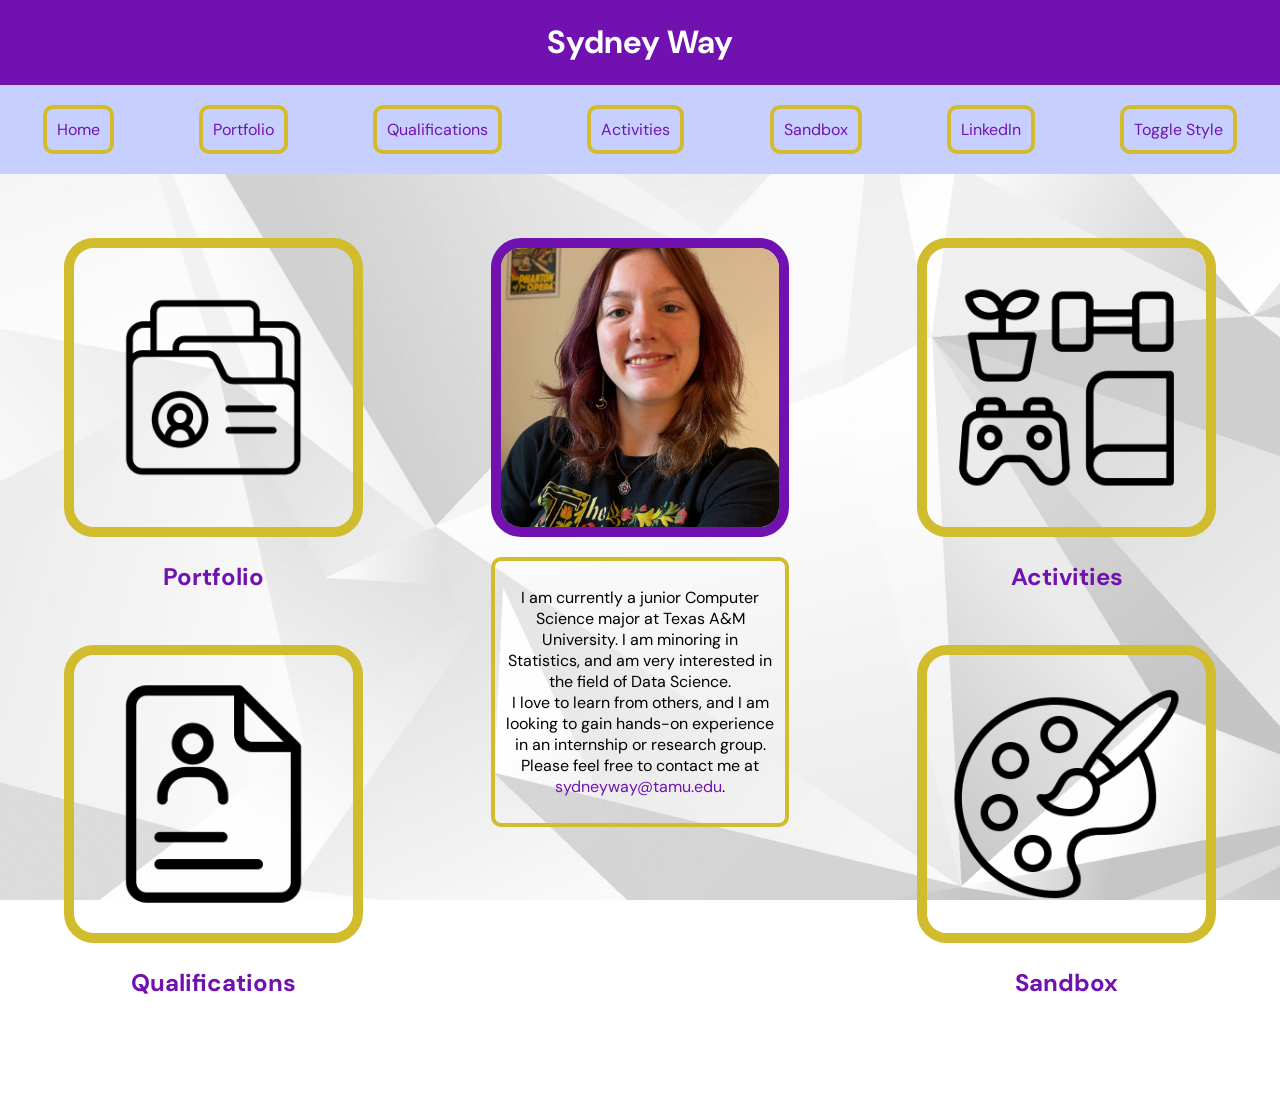
<file: index.html>
<!DOCTYPE HTML PUBLIC "-//W3C//DTD HTML 4.01 Transitional//EN">
<html>


<head>
  <title>Sydney Way</title>
  <meta http-equiv="Content-Type" content="text/html; charset=iso-8859-1">
  <link id="theme-style" rel="stylesheet" href="style1.css">
  <script src="theme_switch.js" defer></script>
</head>

<body>
  <div class="header-box"><h1 class="header-text">Sydney Way</h1></div>
    <div class="header-tabs-box">
        <div class="tabs-text-box"><a href="index.html">Home</a></div>
        <div class="tabs-text-box"><a href="portfolio.html">Portfolio</a></div>
        <div class="tabs-text-box"><a href="qualifications.html">Qualifications</a></div>
        <div class="tabs-text-box"><a href="activities.html">Activities</a></div>
        <div class="tabs-text-box"><a href="sandbox.html">Sandbox</a></div>
        <div class="tabs-text-box"><a href="https://www.linkedin.com/in/sydney-way-311310306/">LinkedIn</a></div>
        <button class="style-button", onclick="toggleTheme()">Toggle Style</button>
    </div>                                                                           


  <div class="index-container">

      <div class="index-child">
        <div class="picture-frame"><img src="portfolio.png" alt="Portfolio"></div>
        <h3 class="header3-text"><a href="portfolio.html">Portfolio</a></h3>
        <div class="picture-frame"><img src="qualifications.png" alt="Qualifications"></div>
        <h3 class="header3-text"><a href="qualifications.html">Qualifications</a></h3>
      </div>
   
      <div class="index-child">
        <div class="me-frame"><img src="Me.jpeg" alt="Sydney Way"></div>
        <div class="text-box">
          <p>I am currently a junior Computer Science major at Texas A&M University. I am minoring in Statistics, and am very interested in the field of Data Science.
          <br>I love to learn from others, and I am looking to gain hands-on experience in an internship or research group.
          <br>Please feel free to contact me at <a href="mailto: sydneyway@tamu.edu">sydneyway@tamu.edu</a>.</p>
        </div>
      </div>
   
      <div class="index-child">
        <div class="picture-frame"><img src="activities.png" alt="Activities"></div>
        <h3 class="header3-text"><a href="activities.html">Activities</a></h3>
        <div class="picture-frame"><img src="genai.png" alt="Sandbox"></div>
        <h3 class="header3-text"><a href="sandbox.html">Sandbox</a></h3>
      </div>
   
  </div>

</body>
</html>
</file>
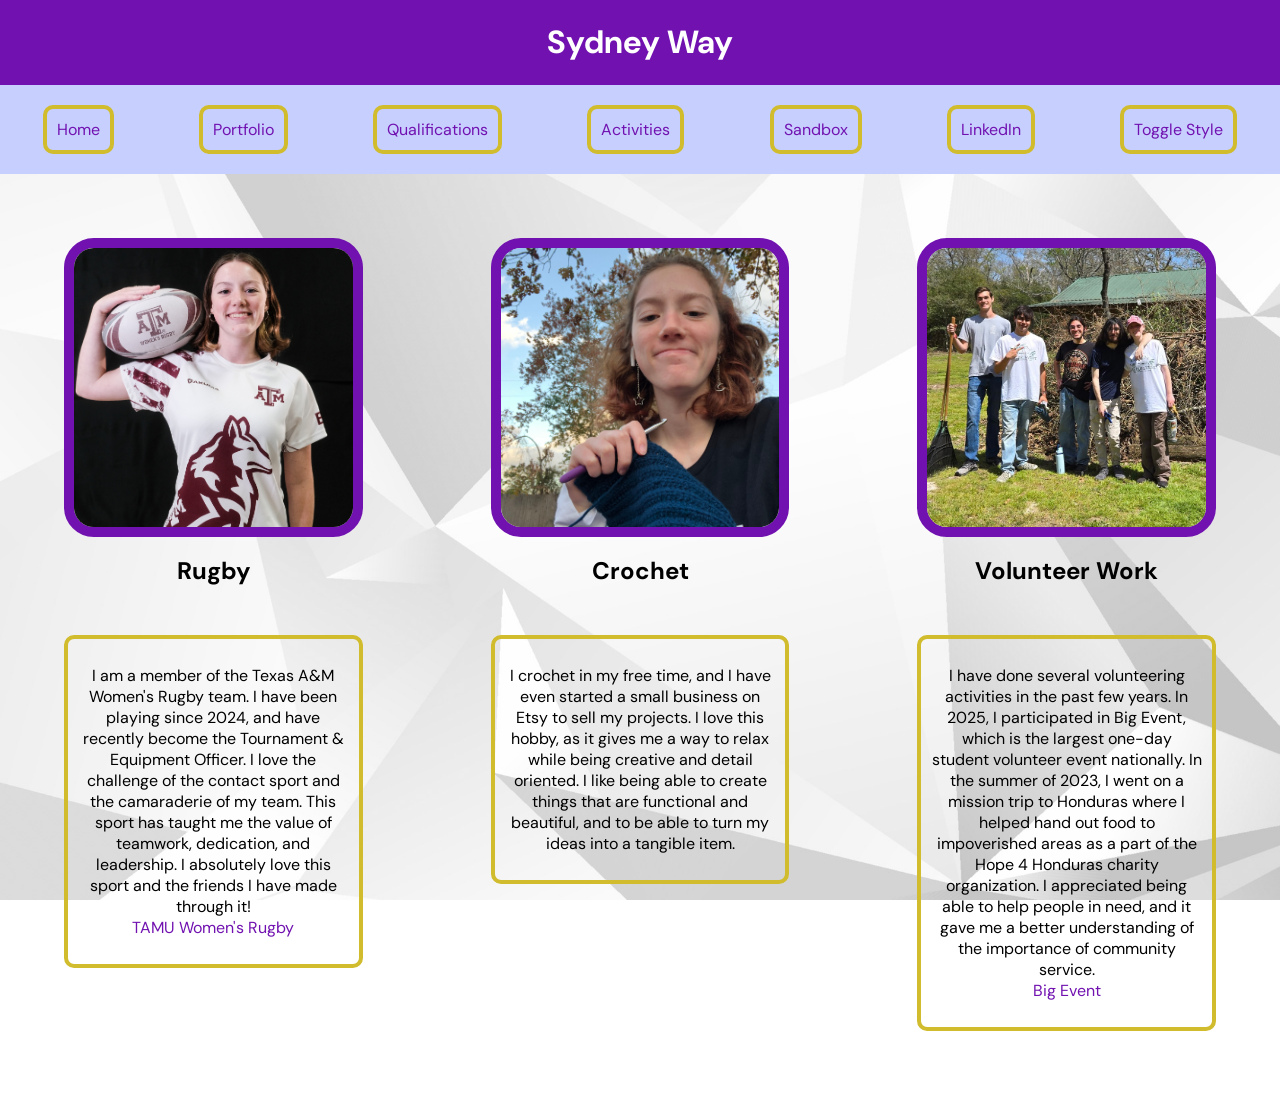
<file: activities.html>
<!DOCTYPE HTML>

<head>
    <title>Sydney Way</title>
    <link id="theme-style" rel="stylesheet" href="style1.css">
    <script src="theme_switch.js" defer></script>
</head>

<body>
    <div class="header-box"><h1 class="header-text">Sydney Way</h1></div>
    <div class="header-tabs-box">
        <div class="tabs-text-box"><a href="index.html">Home</a></div>
        <div class="tabs-text-box"><a href="portfolio.html">Portfolio</a></div>
        <div class="tabs-text-box"><a href="qualifications.html">Qualifications</a></div>
        <div class="tabs-text-box"><a href="activities.html">Activities</a></div>
        <div class="tabs-text-box"><a href="sandbox.html">Sandbox</a></div>
        <div class="tabs-text-box"><a href="https://www.linkedin.com/in/sydney-way-311310306/">LinkedIn</a></div>
        <button class="style-button" onclick="toggleTheme()">Toggle Style</button>
    </div>
   
    <div class="flex-container">
            <div class="flex-child">
                <div class="me-frame"><img src="rugby.JPEG" alt="Rugby"></div>
                <h3><div class="header3-text">Rugby</div></h3>
                <div class="text-box">
                    <p>I am a member of the Texas A&M Women's Rugby team. I have been playing since 2024,
                        and have recently become the Tournament & Equipment Officer. I love the challenge of
                        the contact sport and the camaraderie of my team. This sport has taught me the value of
                        teamwork, dedication, and leadership. I absolutely love this sport and the friends I have made through it!
                        <br><a href="https://www.tamuwrfc.com/">TAMU Women's Rugby</a></p>
                </div>
            </div>

            <div class="flex-child">
                <div class="me-frame"><img src="crochet.jpeg" alt="Crochet"></div>
                <h3><div class="header3-text">Crochet</div></h3>
                <div class="text-box">
                    <p>I crochet in my free time, and I have even started a small business on Etsy to sell my projects.
                        I love this hobby, as it gives me a way to relax while being creative and detail oriented.
                        I like being able to create things that are functional and beautiful, and to be able to turn my ideas into a tangible item.</p>
                </div>
            </div>

            <div class="flex-child">
                <div class="me-frame"><img src="big_event.jpg" alt="Big Event"></div>
                <h3><div class="header3-text">Volunteer Work</div></h3>
                <div class="text-box">
                    <p>I have done several volunteering activities in the past few years.
                        In 2025, I participated in Big Event, which is the largest one-day student volunteer event nationally.
                        In the summer of 2023, I went on a mission trip to Honduras where I helped hand out food to impoverished areas
                        as a part of the Hope 4 Honduras charity organization. I appreciated being able to help people in need,
                        and it gave me a better understanding of the importance of community service.
                        <br><a href="https://bigevent.tamu.edu/">Big Event</a></p>
                </div>
            </div>
    </div>
</body>
</file>
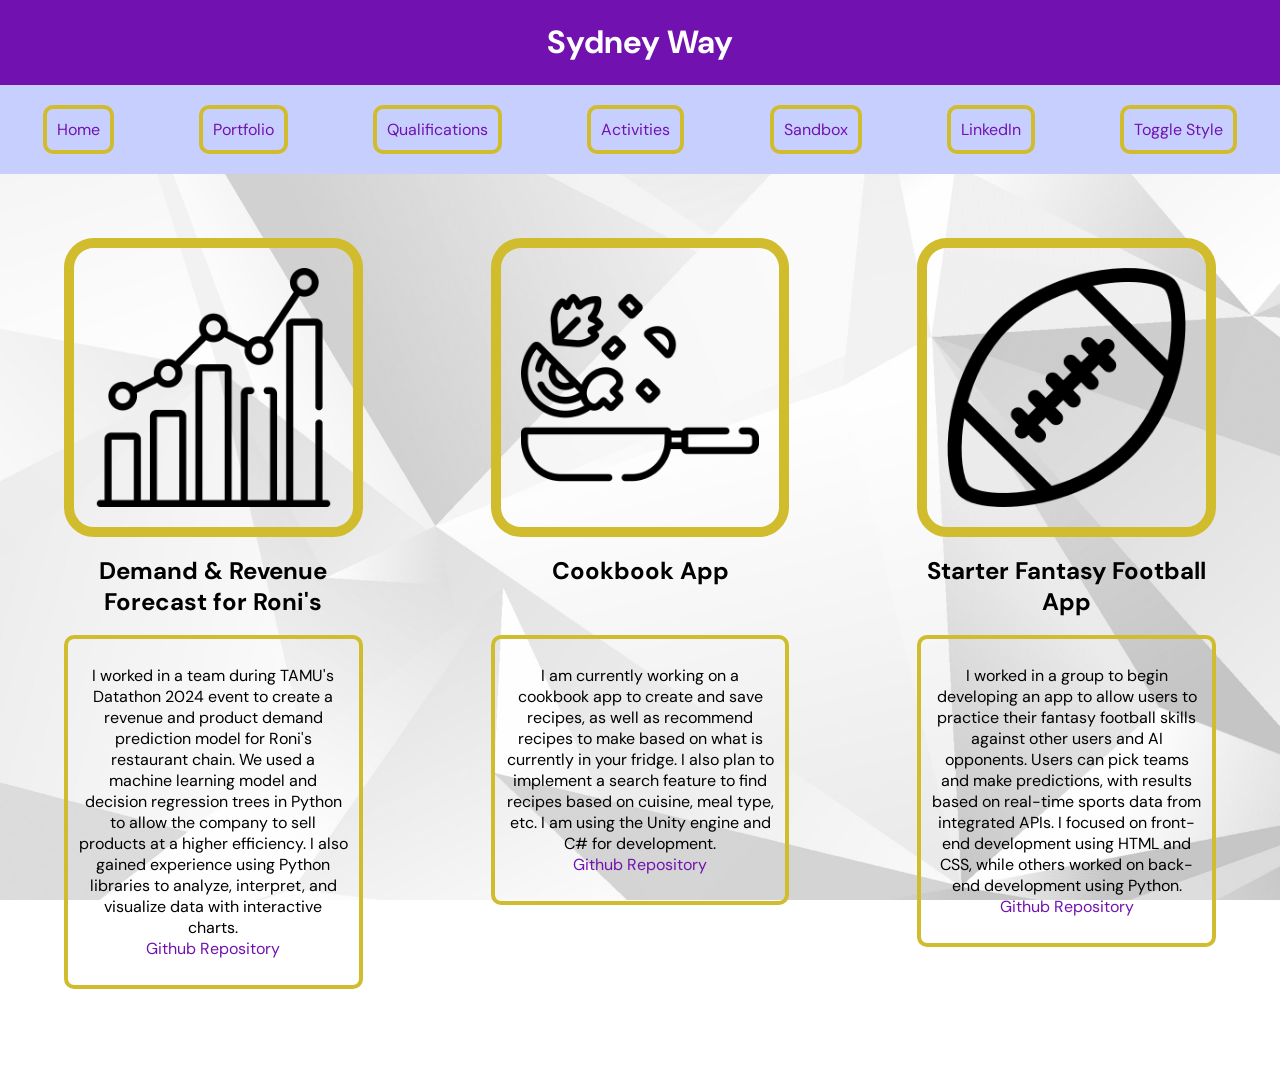
<file: portfolio.html>
<!DOCTYPE HTML>

<head>
    <title>Sydney Way</title>
    <link id="theme-style" rel="stylesheet" href="style1.css">
    <script src="theme_switch.js" defer></script>
</head>



<body>
    <div class="header-box"><h1 class="header-text">Sydney Way</h1></div>
    <div class="header-tabs-box">
        <div class="tabs-text-box"><a href="index.html">Home</a></div>
        <div class="tabs-text-box"><a href="portfolio.html">Portfolio</a></div>
        <div class="tabs-text-box"><a href="qualifications.html">Qualifications</a></div>
        <div class="tabs-text-box"><a href="activities.html">Activities</a></div>
        <div class="tabs-text-box"><a href="sandbox.html">Sandbox</a></div>
        <div class="tabs-text-box"><a href="https://www.linkedin.com/in/sydney-way-311310306/">LinkedIn</a></div>
        <button class="style-button", onclick="toggleTheme()">Toggle Style</button>
    </div>
   
    <div class="flex-container">
            <div class="flex-child">
                <div class="picture-frame"><img src="datathon.png" alt="Datathon"></div>
                <h3><div class="header3-text">Demand & Revenue Forecast for Roni's</div></h3>
                <div class="text-box">
                    <p>I worked in a team during TAMU's Datathon 2024 event to create a revenue and product demand prediction model for Roni's restaurant chain.
                        We used a machine learning model and decision regression trees in Python to allow the company to sell products at a higher efficiency.
                        I also gained experience using Python libraries to analyze, interpret, and visualize data with interactive charts.
                        <br><a href="https://github.com/AlekAlvarez/Datathon2024">Github Repository</a></p>
                </div>
            </div>

            <div class="flex-child">
                <div class="picture-frame"><img src="cooking.png" alt="Cookbook App"></div>
                <h3><div class="header3-text">Cookbook App</div></h3>
                <div class="text-box">
                    <p>I am currently working on a cookbook app to create and save recipes,
                        as well as recommend recipes to make based on what is currently in your fridge.
                        I also plan to implement a search feature to find recipes based on cuisine, meal type, etc.
                        I am using the Unity engine and C# for development.
                        <br><a href="https://github.com/sydneyway/CookbookApp">Github Repository</a></p>
                </div>
            </div>

            <div class="flex-child">
                <div class="picture-frame"><img src="football.png" alt="Fantasy Football App"></div>
                <h3><div class="header3-text">Starter Fantasy Football App</div></h3>
                <div class="text-box">
                    <p>I worked in a group to begin developing an app to allow users to practice their fantasy football skills against other users and AI opponents.
                        Users can pick teams and make predictions, with results based on real-time sports data from integrated APIs.
                        I focused on front-end development using HTML and CSS, while others worked on back-end development using Python.
                        <br><a href="https://github.com/jsir-g/StarterFantasy">Github Repository</a></p>
                </div>
            </div>
    </div>
</body>
</file>
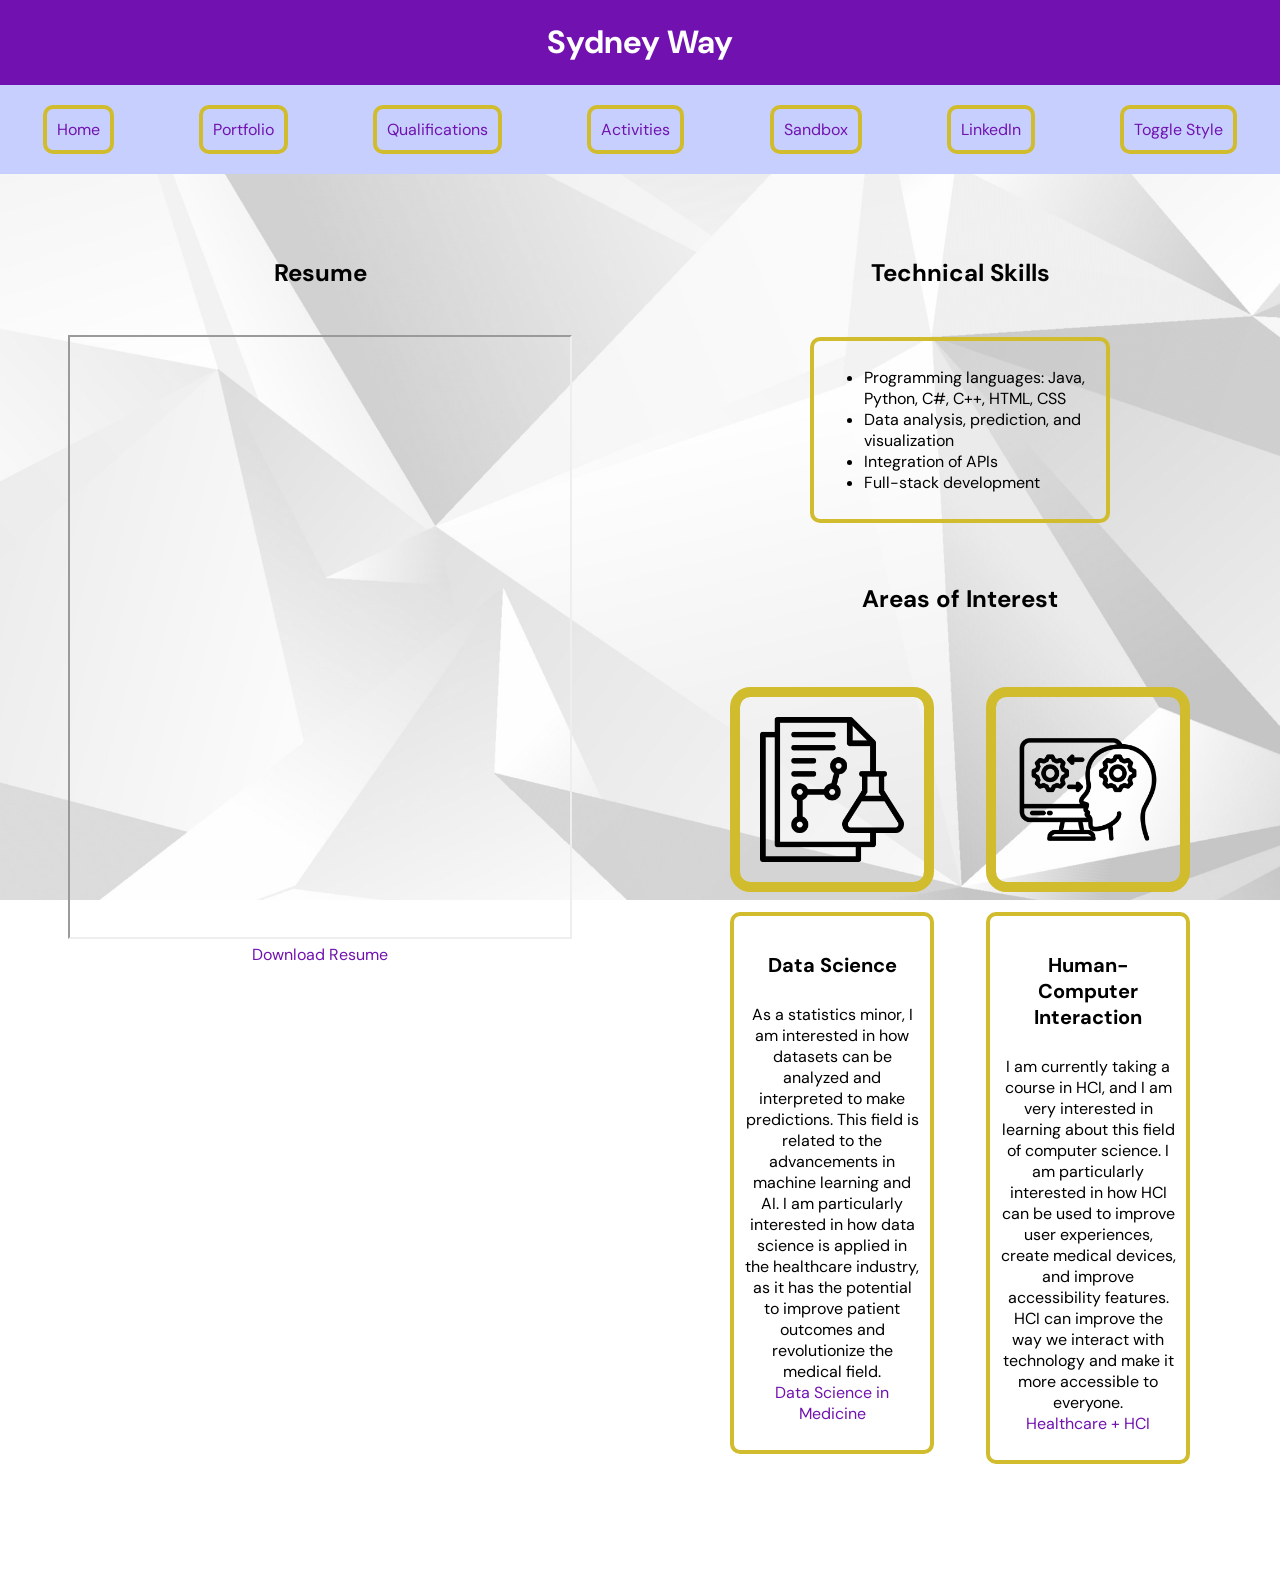
<file: qualifications.html>
<!DOCTYPE HTML>

<head>
    <title>Sydney Way</title>
    <link id="theme-style" rel="stylesheet" href="style1.css">
    <script src="theme_switch.js" defer></script>
</head>



<body>
    <div class="header-box"><h1 class="header-text">Sydney Way</h1></div>
    <div class="header-tabs-box">
        <div class="tabs-text-box"><a href="index.html">Home</a></div>
        <div class="tabs-text-box"><a href="portfolio.html">Portfolio</a></div>
        <div class="tabs-text-box"><a href="qualifications.html">Qualifications</a></div>
        <div class="tabs-text-box"><a href="activities.html">Activities</a></div>
        <div class="tabs-text-box"><a href="sandbox.html">Sandbox</a></div>
        <div class="tabs-text-box"><a href="https://www.linkedin.com/in/sydney-way-311310306/">LinkedIn</a></div>
        <button class="style-button", onclick="toggleTheme()">Toggle Style</button>
    </div>
   
    <div class="flex-container">
            <div class="qual-child">
                <h3><div class="header3-text">Resume</div></h3>
                <p><iframe src="https://drive.google.com/file/d/1DA6KMa-ck59n20VrV8cYPBCtWvKF34vC/preview" width="500" height="600"></iframe>
                <br><a href="https://drive.google.com/file/d/1DA6KMa-ck59n20VrV8cYPBCtWvKF34vC/view?usp=sharing">Download Resume</a></p>
            </div>
       
            <div class="qual-child">
                <h3><div class="header3-text">Technical Skills</div></h3>
                <div class="list-box">
                <ul>
                    <li>Programming languages: Java, Python, C#, C++, HTML, CSS</li>
                    <li>Data analysis, prediction, and visualization</li>
                    <li>Integration of APIs</li>
                    <li>Full-stack development</li>
                </ul>
                </div>
               
                <h3><div class="header3-text">Areas of Interest</div></h3>
                <div class="aoi-container">
                        <div class="aoi-child">
                            <div class="picture-frame"><img src="data_science.png" alt="Data Science"></div>
                            <div class="text-box">
                                <h4><div class="header4-text">Data Science</div></h4>
                                <p>As a statistics minor, I am interested in how datasets can be analyzed and interpreted to make predictions.
                                    This field is related to the advancements in machine learning and AI.
                                    I am particularly interested in how data science is applied in the healthcare industry,
                                    as it has the potential to improve patient outcomes and revolutionize the medical field.
                                    <br><a href="https://pmc.ncbi.nlm.nih.gov/articles/PMC9308575/">Data Science in Medicine</a>
                                </p>
                            </div>
                        </div>
                   
                        <div class="aoi-child">
                            <div class="picture-frame"><img src="hci.png" alt="Human-Computer Interaction"></div>
                            <div class="text-box">
                                <h4><div class="header4-text">Human-Computer Interaction</div></h4>
                                <p>I am currently taking a course in HCI, and I am very interested in learning about this field of computer science.
                                    I am particularly interested in how HCI can be used to improve user experiences, create medical devices, and improve accessibility features.
                                    HCI can improve the way we interact with technology and make it more accessible to everyone.
                                    <br><a href="https://www.hcii.cmu.edu/research-areas/healthcare">Healthcare + HCI</a>
                                </p>
                            </div>
                        </div>
                </div>
            </div>
       
    </div>
</body>
</file>
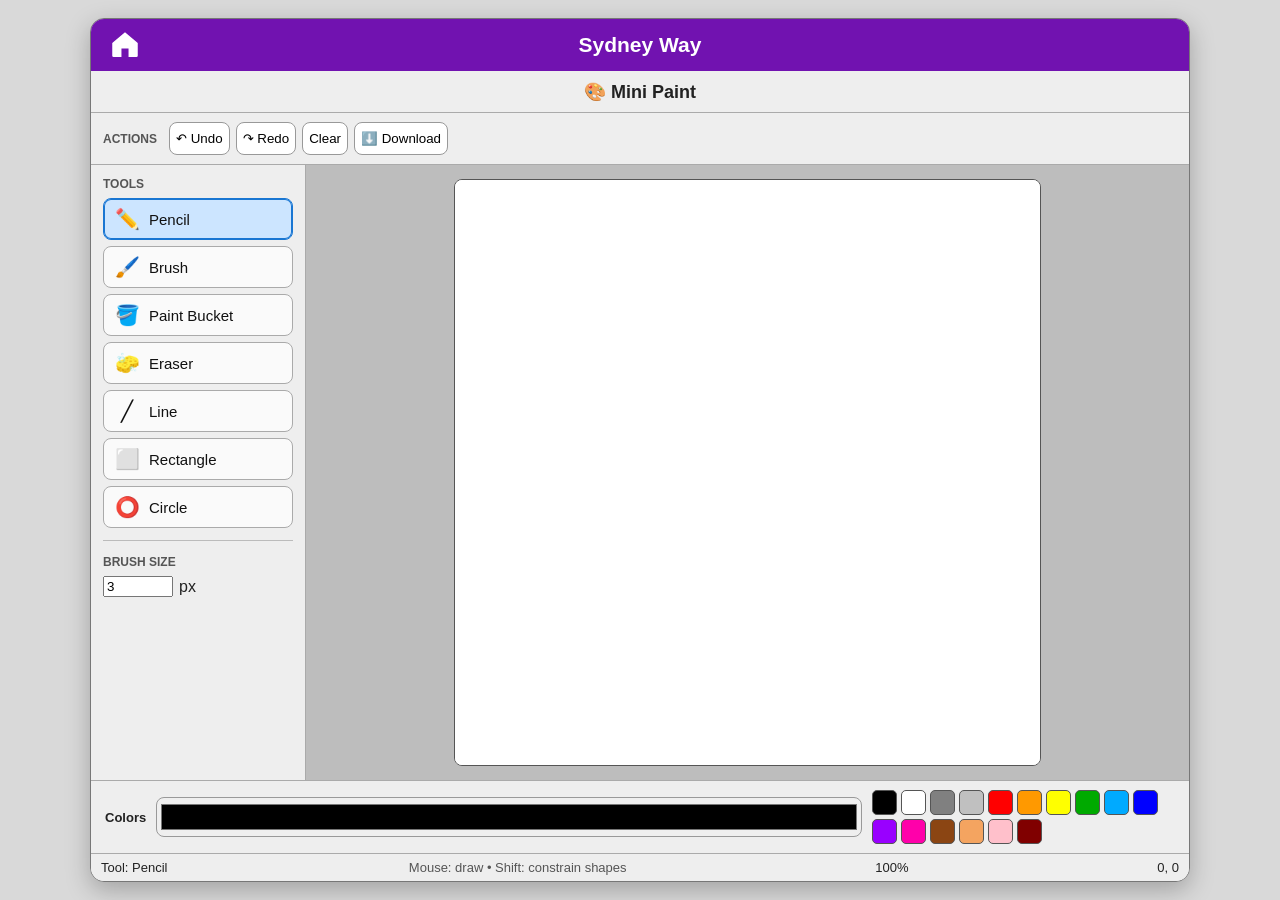
<file: sandbox.html>
<!DOCTYPE html>
<html lang="en">
<head>
<meta charset="UTF-8">
<meta name="viewport" content="width=device-width, initial-scale=1.0">
<title>Mini Paint — Sydney Way</title>
<style>
  * { box-sizing: border-box; }
  html, body {
    width: 100%;
    height: 100%;
  }
  body {
    margin: 0;
    min-height: 100vh;
    font-family: "Segoe UI", Arial, sans-serif;
    background: #d9d9d9;
    color: #222;
    display: flex;
    align-items: center;
    justify-content: center;
    padding: clamp(6px, 2vw, 18px);
    overflow: hidden;
  }
  .paint-window {
    width: min(1100px, 100%);
    height: min(96vh, 900px);
    max-height: 100vh;
    background: #f3f3f3;
    border: 1px solid #777;
    border-radius: 14px;
    overflow: hidden;
    box-shadow: 0 8px 25px rgba(0,0,0,.25);
    display: flex;
    flex-direction: column;
  }
  .header {
    height: 52px;
    background: #7112B0;
    color: white;
    display: flex;
    align-items: center;
    justify-content: center;
    padding: 0 18px;
    font-size: 21px;
    font-weight: 600;
    position: relative;
  }
  .home-button {
    position: absolute;
    left: 10px;
    top: 4px;
    width: 48px;
    height: 44px;
    border: 0;
    background: transparent;
    color: white;
    cursor: pointer;
    font-size: 38px;
    line-height: 1;
    display: flex;
    align-items: center;
    justify-content: center;
    border-radius: 10px;
  }
  .home-button:hover {
    background: rgba(255,255,255,.18);
  }
  .home-button svg {
    width: 34px;
    height: 34px;
    fill: white;
    display: block;
  }
  .titlebar {
    height: 42px;
    background: #eee;
    border-bottom: 1px solid #aaa;
    display: flex;
    align-items: center;
    justify-content: center;
    padding: 0 12px;
    font-size: 18px;
    font-weight: 600;
  }
  .titlebar .spacer { flex: 1; }
  .window-buttons { display: flex; gap: 16px; }
  .workspace {
    display: flex;
    flex: 1;
    min-height: 0;
    overflow: hidden;
  }
  .toolbar {
    width: clamp(175px, 20vw, 215px);
    flex-shrink: 0;
    padding: 12px;
    border-right: 1px solid #aaa;
    background: #eee;
    display: flex;
    flex-direction: column;
    gap: 14px;
    overflow-y: auto;
    overflow-x: hidden;
  }
  .actions-bar {
    padding: 9px 12px;
    border-bottom: 1px solid #aaa;
    background: #eee;
    display: flex;
    align-items: center;
    gap: 7px;
  }
  .actions-bar .group-title {
    margin: 0 5px 0 0;
  }
  .group {
    padding-bottom: 12px;
    border-bottom: 1px solid #bbb;
  }
  .group:last-child { border-bottom: 0; }
  .group-title {
    font-size: 12px;
    font-weight: 600;
    color: #555;
    margin-bottom: 7px;
    text-transform: uppercase;
  }
  .tools {
    display: grid;
    grid-template-columns: 1fr;
    gap: 6px;
  }
  button.tool {
    height: 42px;
    border: 1px solid #aaa;
    border-radius: 8px;
    background: #fafafa;
    color: #111;
    cursor: pointer;
    font-size: 15px;
    font-family: "Segoe UI", Arial, sans-serif;
    font-weight: 500;
    display: flex;
    align-items: center;
    justify-content: flex-start;
    gap: 9px;
    padding: 0 10px;
  }
  button.tool .tool-icon {
    width: 26px;
    text-align: center;
    font-size: 20px;
    line-height: 1;
  }
  button.tool:hover { background: #e4e4e4; }
  button.tool.active {
    background: #cce5ff;
    border-color: #1976d2;
    box-shadow: inset 0 0 0 1px #1976d2;
  }
  .actions {
    display: flex;
    gap: 6px;
  }
  .action {
    border: 1px solid #999;
    border-radius: 8px;
    background: white;
    padding: 8px 6px;
    cursor: pointer;
  }
  .action:hover { background: #e7e7e7; }
  .size-control {
    display: flex;
    align-items: center;
    gap: 6px;
  }
  #size { width: 70px; }
  #color {
    width: 100%;
    height: 40px;
    padding: 2px;
    border: 1px solid #999;
    border-radius: 8px;
    cursor: pointer;
  }
  .canvas-area {
    flex: 1;
    min-width: 0;
    min-height: 0;
    padding: clamp(6px, 1.5vw, 14px);
    overflow: auto;
    background: #bdbdbd;
    display: flex;
    align-items: center;
    justify-content: center;
  }
  canvas {
    display: block;
    width: auto;
    height: auto;
    max-width: 100%;
    max-height: 100%;
    aspect-ratio: 1 / 1;
    object-fit: contain;
    background: white;
    border: 1px solid #555;
    border-radius: 8px;
    cursor: crosshair;
    touch-action: none;
    transform-origin: center center;
  }
  .colors {
    padding: clamp(6px, 1vh, 10px) clamp(8px, 1.5vw, 14px) clamp(7px, 1vh, 12px);
    border-top: 1px solid #aaa;
    background: #eee;
  }
  .color-row {
    display: flex;
    align-items: center;
    gap: 10px;
  }
  .color-label {
    font-size: 13px;
    font-weight: 600;
  }
  .swatches {
    display: flex;
    flex-wrap: wrap;
    gap: 4px;
  }
  .swatch {
    width: 25px;
    height: 25px;
    border: 1px solid #555;
    border-radius: 5px;
    cursor: pointer;
  }
  .swatch:hover { outline: 2px solid #1976d2; }
  .statusbar {
    display: flex;
    justify-content: space-between;
    gap: 12px;
    padding: 6px 10px;
    border-top: 1px solid #aaa;
    background: #eee;
    font-size: 13px;
  }
  .hint { color: #555; }
  #zoomLabel {
    min-width: 48px;
    text-align: center;
  }


  @media (max-width: 700px) {
    .workspace {
      flex-direction: column;
      height: clamp(360px, calc(100vh - 330px), 610px);
    }
    .toolbar {
      width: 100%;
      max-height: 220px;
      border-right: 0;
      border-bottom: 1px solid #aaa;
      overflow-y: auto;
      overflow-x: hidden;
    }
    .tools {
      grid-template-columns: 1fr;
    }
    .canvas-area {
      min-height: 0;
      flex: 1;
      overflow: auto;
    }
    .actions-bar {
      flex-wrap: wrap;
    }
    .color-row {
      flex-wrap: wrap;
    }
  }
</style>
</head>
<body>
<div class="paint-window">
  <div class="header">
    <button class="home-button" id="homeButton" title="Home" aria-label="Home">
      <svg viewBox="0 0 24 24" aria-hidden="true">
        <path d="M3 10.5L12 3l9 7.5v9a1 1 0 0 1-1 1h-5.5v-6h-5v6H4a1 1 0 0 1-1-1z"></path>
      </svg>
    </button>
    <span>Sydney Way</span>
  </div>


  <div class="titlebar">
    <span>🎨 Mini Paint</span>
  </div>


  <div class="actions-bar">
    <div class="group-title">Actions</div>
    <div class="actions">
      <button class="action" id="undo">↶ Undo</button>
      <button class="action" id="redo">↷ Redo</button>
      <button class="action" id="clear">Clear</button>
      <button class="action" id="save">⬇️ Download</button>
    </div>
  </div>


  <div class="workspace">
    <aside class="toolbar">
      <div class="group">
        <div class="group-title">Tools</div>
        <div class="tools">
          <button class="tool active" data-tool="pencil" title="Pencil"><span class="tool-icon">✏️</span><span>Pencil</span></button>
          <button class="tool" data-tool="brush" title="Brush"><span class="tool-icon">🖌️</span><span>Brush</span></button>
          <button class="tool" data-tool="bucket" title="Paint Bucket"><span class="tool-icon">🪣</span><span>Paint Bucket</span></button>
          <button class="tool" data-tool="eraser" title="Eraser"><span class="tool-icon">🧽</span><span>Eraser</span></button>
          <button class="tool" data-tool="line" title="Line"><span class="tool-icon">╱</span><span>Line</span></button>
          <button class="tool" data-tool="rectangle" title="Rectangle"><span class="tool-icon">⬜</span><span>Rectangle</span></button>
          <button class="tool" data-tool="circle" title="Circle"><span class="tool-icon">⭕</span><span>Circle</span></button>
        </div>
      </div>


      <div class="group">
        <div class="group-title">Brush size</div>
        <div class="size-control">
          <input id="size" type="number" min="1" max="80" value="3">
          <span>px</span>
        </div>
      </div>
    </aside>


    <main class="canvas-area">
      <canvas id="canvas" width="1200" height="1200"></canvas>
    </main>
  </div>


  <div class="colors">
    <div class="color-row">
      <span class="color-label">Colors</span>
      <input id="color" type="color" value="#000000">
      <div class="swatches" id="swatches"></div>
    </div>
  </div>


  <div class="statusbar">
    <span id="toolStatus">Tool: Pencil</span>
    <span class="hint">Mouse: draw • Shift: constrain shapes</span>
    <span id="zoomLabel">100%</span>
    <span id="coords">0, 0</span>
  </div>
</div>


<script>
const canvas = document.getElementById("canvas");
const ctx = canvas.getContext("2d");
const colorInput = document.getElementById("color");
const sizeInput = document.getElementById("size");
const toolStatus = document.getElementById("toolStatus");
const coords = document.getElementById("coords");


let tool = "pencil";
let drawing = false;
let startX = 0, startY = 0;
let snapshot = null;
let history = [];
let historyIndex = -1;


document.getElementById("homeButton").addEventListener("click", () => {
  window.location.href = "index.html";
});


const swatchColors = [
  "#000000","#ffffff","#808080","#c0c0c0",
  "#ff0000","#ff9900","#ffff00","#00aa00",
  "#00aaff","#0000ff","#9900ff","#ff00aa",
  "#8b4513","#f4a460","#ffc0cb","#800000"
];


const swatches = document.getElementById("swatches");
swatchColors.forEach(c => {
  const s = document.createElement("button");
  s.className = "swatch";
  s.style.background = c;
  s.title = c;
  s.addEventListener("click", () => colorInput.value = c);
  swatches.appendChild(s);
});


function saveState() {
  if (historyIndex < history.length - 1) {
    history = history.slice(0, historyIndex + 1);
  }
  history.push(ctx.getImageData(0, 0, canvas.width, canvas.height));
  if (history.length > 30) history.shift();
  historyIndex = history.length - 1;
}


function restoreState(index) {
  if (index < 0 || index >= history.length) return;
  ctx.putImageData(history[index], 0, 0);
  historyIndex = index;
}


function clearCanvas() {
  ctx.fillStyle = "#ffffff";
  ctx.fillRect(0, 0, canvas.width, canvas.height);
  saveState();
}


clearCanvas();


document.querySelectorAll(".tool").forEach(btn => {
  btn.addEventListener("click", () => {
    document.querySelectorAll(".tool").forEach(b => b.classList.remove("active"));
    btn.classList.add("active");
    tool = btn.dataset.tool;
    toolStatus.textContent = "Tool: " + btn.title;
  });
});


let zoom = 1;


function updateZoom() {
  canvas.style.transform = `scale(${zoom})`;
  document.getElementById("zoomLabel").textContent = Math.round(zoom * 100) + "%";
}


function position(e) {
  const r = canvas.getBoundingClientRect();
  // Always use the actual rendered rectangle. This accounts for responsive
  // sizing, browser zoom, and the canvas's scroll-wheel transform.
  const x = ((e.clientX - r.left) / r.width) * canvas.width;
  const y = ((e.clientY - r.top) / r.height) * canvas.height;
  return {
    x: Math.max(0, Math.min(canvas.width - 1, x)),
    y: Math.max(0, Math.min(canvas.height - 1, y))
  };
}


canvas.addEventListener("wheel", e => {
  e.preventDefault();
  const oldZoom = zoom;
  zoom += e.deltaY < 0 ? 0.1 : -0.1;
  zoom = Math.max(0.5, Math.min(3, zoom));


  if (zoom !== oldZoom) {
    updateZoom();
  }
}, { passive: false });


updateZoom();


function setupStroke() {
  ctx.strokeStyle = colorInput.value;
  ctx.fillStyle = colorInput.value;
  ctx.lineCap = "round";
  ctx.lineJoin = "round";
  ctx.lineWidth = Number(sizeInput.value);
}


function drawFreehand(x, y) {
  setupStroke();
  if (tool === "eraser") ctx.strokeStyle = "#ffffff";
  if (tool === "brush") ctx.lineWidth = Number(sizeInput.value) * 3;
  ctx.lineTo(x, y);
  ctx.stroke();
}


function floodFill(x, y) {
  const image = ctx.getImageData(0, 0, canvas.width, canvas.height);
  const data = image.data;
  const sx = Math.floor(x), sy = Math.floor(y);
  const start = (sy * canvas.width + sx) * 4;
  const target = [data[start], data[start + 1], data[start + 2], data[start + 3]];
  const fillHex = colorInput.value;
  const fill = [
    parseInt(fillHex.slice(1,3), 16),
    parseInt(fillHex.slice(3,5), 16),
    parseInt(fillHex.slice(5,7), 16),
    255
  ];


  if (target.every((v, i) => v === fill[i])) return;


  const matches = (idx) =>
    data[idx] === target[0] &&
    data[idx + 1] === target[1] &&
    data[idx + 2] === target[2] &&
    data[idx + 3] === target[3];


  const stack = [[sx, sy]];
  const visited = new Uint8Array(canvas.width * canvas.height);


  while (stack.length) {
    const [px, py] = stack.pop();
    if (px < 0 || py < 0 || px >= canvas.width || py >= canvas.height) continue;


    const pos = py * canvas.width + px;
    if (visited[pos]) continue;


    const idx = pos * 4;
    if (!matches(idx)) continue;


    visited[pos] = 1;
    data[idx] = fill[0];
    data[idx + 1] = fill[1];
    data[idx + 2] = fill[2];
    data[idx + 3] = fill[3];


    stack.push([px + 1, py], [px - 1, py], [px, py + 1], [px, py - 1]);
  }


  ctx.putImageData(image, 0, 0);
}


function constrainedEnd(x, y, shape, shiftKey) {
  if (!shiftKey) return {x, y};
  const dx = x - startX, dy = y - startY;
  if (shape === "line") {
    const angle = Math.atan2(dy, dx);
    const snap = Math.round(angle / (Math.PI / 4)) * (Math.PI / 4);
    const length = Math.hypot(dx, dy);
    return {
      x: startX + Math.cos(snap) * length,
      y: startY + Math.sin(snap) * length
    };
  }
  const side = Math.max(Math.abs(dx), Math.abs(dy));
  return {
    x: startX + Math.sign(dx) * side,
    y: startY + Math.sign(dy) * side
  };
}


function drawShape(x, y, shiftKey) {
  setupStroke();
  ctx.beginPath();


  if (tool === "line") {
    const p = constrainedEnd(x, y, "line", shiftKey);
    ctx.moveTo(startX, startY);
    ctx.lineTo(p.x, p.y);
    ctx.stroke();
  } else if (tool === "rectangle") {
    const p = constrainedEnd(x, y, "rectangle", shiftKey);
    ctx.strokeRect(startX, startY, p.x - startX, p.y - startY);
  } else if (tool === "circle") {
    const p = constrainedEnd(x, y, "circle", shiftKey);
    const radius = Math.hypot(p.x - startX, p.y - startY);
    ctx.arc(startX, startY, radius, 0, Math.PI * 2);
    ctx.stroke();
  }
}


canvas.addEventListener("pointerdown", e => {
  drawing = true;
  canvas.setPointerCapture(e.pointerId);
  const p = position(e);
  startX = p.x;
  startY = p.y;


  if (tool === "bucket") {
    drawing = false;
    floodFill(startX, startY);
    saveState();
    return;
  }


  if (["line","rectangle","circle"].includes(tool)) {
    snapshot = ctx.getImageData(0, 0, canvas.width, canvas.height);
  } else {
    setupStroke();
    ctx.beginPath();
    ctx.moveTo(startX, startY);
    drawFreehand(startX + 0.01, startY + 0.01);
  }
});


canvas.addEventListener("pointermove", e => {
  const p = position(e);
  coords.textContent = Math.round(p.x) + ", " + Math.round(p.y);
  if (!drawing) return;


  if (["line","rectangle","circle"].includes(tool)) {
    ctx.putImageData(snapshot, 0, 0);
    drawShape(p.x, p.y, e.shiftKey);
  } else {
    drawFreehand(p.x, p.y);
  }
});


canvas.addEventListener("pointerup", () => {
  if (!drawing) return;
  drawing = false;
  ctx.closePath();
  saveState();
});


canvas.addEventListener("pointercancel", () => drawing = false);


document.getElementById("undo").addEventListener("click", () => {
  if (historyIndex > 0) restoreState(historyIndex - 1);
});


document.getElementById("redo").addEventListener("click", () => {
  if (historyIndex < history.length - 1) restoreState(historyIndex + 1);
});


document.getElementById("clear").addEventListener("click", clearCanvas);


document.getElementById("save").addEventListener("click", () => {
  const link = document.createElement("a");
  link.download = "sydney-way-mini-paint.png";
  link.href = canvas.toDataURL("image/png");
  document.body.appendChild(link);
  link.click();
  document.body.removeChild(link);
});
</script>
</body>
</html>
</file>
<file: style1.css>
@import url('https://fonts.googleapis.com/css2?family=DM+Sans:ital,opsz,wght@0,9..40,100..1000;1,9..40,100..1000&display=swap');

html {
    width: 100%;
    min-height: 100%;
    margin: 0;
    box-sizing: border-box;
}

body {
    min-height: 100%;
    margin: 0;
    background-image: url("website_background_white.jpeg");
    background-size: 100% 100%;
    background-position: center;
    background-repeat: no-repeat;
    background-attachment: fixed;
    color: #000000;
    font-family: 'DM Sans', sans-serif;
}

body::after {
    content: "";
    display: block;
    height: 5px;
}

.style-button {
    background-color: transparent;
    font-family: 'DM Sans', sans-serif;
    text-align: center;
    border: 4px solid #D0BC2D;
    padding: 10px;
    border-radius: 10px;
    margin: 20px auto;
    font-size: 16px;
    color: #7112B0;
}

a {
    color: #7112B0;
    text-decoration: none;
}

.header-box{
    width: 100%;
    height: auto;
    background-color: #7112B0;
    position: relative;
    display: flex;
    justify-content: center;
}


.header-text {
    text-align: center;
    color: #FFFFFF;
}

.header-tabs-box {
    width: 100%;
    height: auto;
    background-color: #c7cfff;
    position: relative;
    display: flex;
    justify-content: center;
}

.tabs-text-box {
    text-align: center;
    border: 4px solid #D0BC2D;
    padding: 10px;
    border-radius: 10px;
    margin: 20px auto;
    font-size: 16px;
}


.text-box{
    text-align: center;
    border: 4px solid #D0BC2D;
    padding: 10px;
    border-radius: 10px;
    margin: 20px auto;
    font-size: 16px;
}


.header3-text {
    font-weight: bold;
    font-size: 24px;
    height: 60px;
    text-align: center;
}

.header4-text {
    font-size: 20px;
    padding: 5px;
}


.flex-container, .index-container, .aoi-container {
    display: flex;
    width: 100%;
    height: auto;
    box-sizing: border-box;
}

.flex-child, .index-child, .aoi-child, .qual-child {
    flex: 1;
    padding: 5%;
    text-align: center;
    justify-content: center;
    align-items: center;
    min-width: 0;
    box-sizing: border-box;
}

.flex-child h3 {
    flex: 1;
}


.list-box {
    width: 300px;
    text-align: left;
    border: 4px solid #D0BC2D;
    padding: 10px;
    border-radius: 10px;
    margin: 20px auto;
    margin-bottom: 60px;
    box-sizing: border-box;
}


.picture-frame {
    border: 10px solid #D0BC2D;
    border-radius: 10%;
    max-width: 100%;
    height: auto;
    box-sizing: border-box;
    overflow: hidden;
    padding: 20px;
}


.picture-frame img{
    display: block;
    width: 100%;
    height: auto;
    object-fit: cover;
    margin: 0;
}

.me-frame {
    border: 10px solid #7112B0;
    border-radius: 10%;
    max-width: 100%;
    height: auto;
    aspect-ratio: 1 / 1;
    box-sizing: border-box;
    overflow: hidden;
    padding: 0;
}

.me-frame img {
    display: block;
    width: 100%;
    height: 100%;
    padding: 0;
    box-sizing: border-box;
    object-fit: cover;
}
</file>
